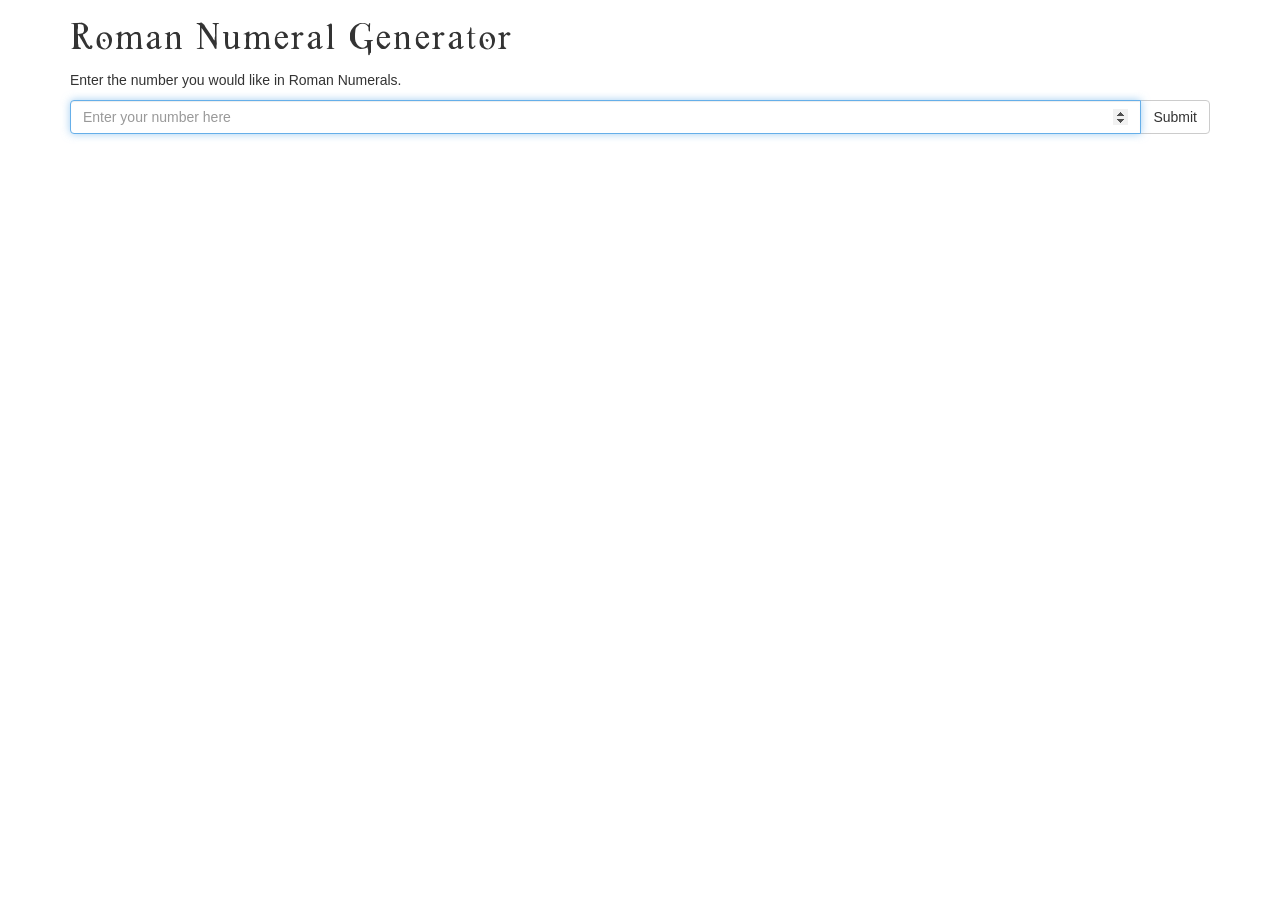
<file: index.html>
<html>
    <head>
        <title>Roman Numeral Generator</title>
        <link rel='stylesheet' href='https://maxcdn.bootstrapcdn.com/bootstrap/3.3.1/css/bootstrap.min.css'>
            <link rel='stylesheet' href="css/styles.css">
            <script src='js/jquery-1.11.3.js'></script>
            <script src='js/scripts.js'></script>
    </head>
    <body>
    <div class = "container">
        <h1>Roman Numeral Generator</h1>
        <p>Enter the number you would like in Roman Numerals.</p>


                <form id="number">
                        <div class='form-group'>
                            <div class="input-group">
                                <input id="number" type="number" class="form-control" placeholder="Enter your number here" autofocus>
                                <span class="input-group-btn">
                                    <button class="btn btn-default" type="submit">Submit</button>
                                </span>
                            </div>
                        </div>
                    </form>
                    <h4 class = "numbers"><span class = "result"></span></h4>


    </body>
</html>
</file>
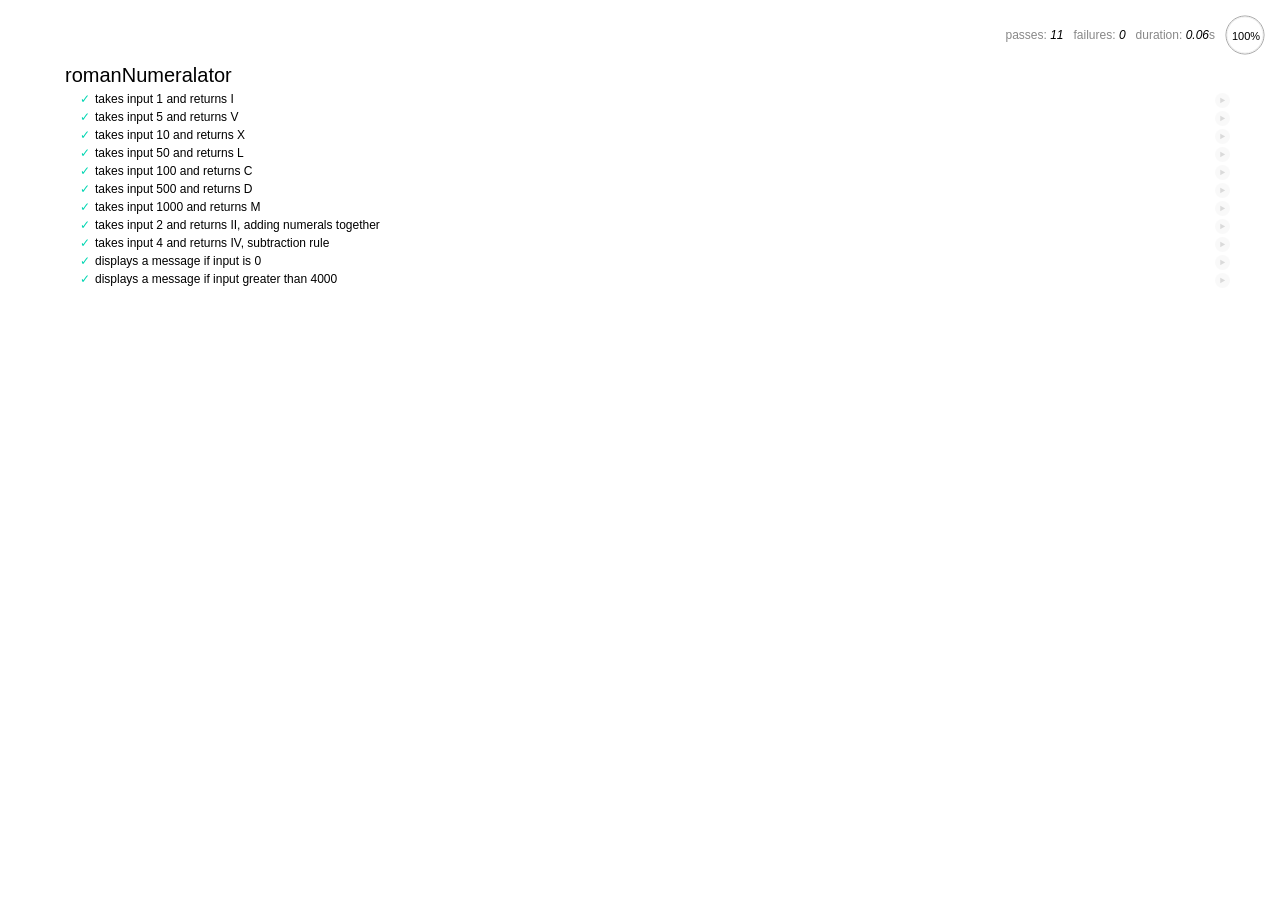
<file: spec/spec-runner.html>
<html>
  <head>
    <title>Mocha Spec Runner</title>
    <link rel="stylesheet" href="mocha.css">
  </head>
  <body>
    <div id="mocha"></div>
    <script src="../js/jquery-1.11.3.js"></script>
    <script src="../js/scripts.js"></script>
    <script src="mocha.js"></script>
    <script src="chai.js"></script>
    <script>mocha.setup('bdd');</script>
    <script src="specs.js"></script>
    <script>
      expect = chai.expect;
      mocha.checkLeaks();
      mocha.globals(['jQuery']);
      mocha.run();
    </script>
  </body>
</html>
</file>
<file: css/styles.css>
#pig-button {
    background-color: pink;
}

@font-face {
  font-family: "Greco";
  src: url("GRECOromanLubedWrestling.ttf");
  format("truetype");
}

@font-face {
  font-family: "Numbers";
  src: url("PAC LIBERTAS font.ttf");
  format("truetype");
}
h1 {
    font-family: "Greco", sans-serif;
    }


.numbers {
    font-family: "Numbers", serif;
    }
</file>
<file: spec/mocha.css>
@charset "utf-8";

body {
  margin:0;
}

#mocha {
  font: 20px/1.5 "Helvetica Neue", Helvetica, Arial, sans-serif;
  margin: 60px 50px;
}

#mocha ul,
#mocha li {
  margin: 0;
  padding: 0;
}

#mocha ul {
  list-style: none;
}

#mocha h1,
#mocha h2 {
  margin: 0;
}

#mocha h1 {
  margin-top: 15px;
  font-size: 1em;
  font-weight: 200;
}

#mocha h1 a {
  text-decoration: none;
  color: inherit;
}

#mocha h1 a:hover {
  text-decoration: underline;
}

#mocha .suite .suite h1 {
  margin-top: 0;
  font-size: .8em;
}

#mocha .hidden {
  display: none;
}

#mocha h2 {
  font-size: 12px;
  font-weight: normal;
  cursor: pointer;
}

#mocha .suite {
  margin-left: 15px;
}

#mocha .test {
  margin-left: 15px;
  overflow: hidden;
}

#mocha .test.pending:hover h2::after {
  content: '(pending)';
  font-family: arial, sans-serif;
}

#mocha .test.pass.medium .duration {
  background: #c09853;
}

#mocha .test.pass.slow .duration {
  background: #b94a48;
}

#mocha .test.pass::before {
  content: '✓';
  font-size: 12px;
  display: block;
  float: left;
  margin-right: 5px;
  color: #00d6b2;
}

#mocha .test.pass .duration {
  font-size: 9px;
  margin-left: 5px;
  padding: 2px 5px;
  color: #fff;
  -webkit-box-shadow: inset 0 1px 1px rgba(0,0,0,.2);
  -moz-box-shadow: inset 0 1px 1px rgba(0,0,0,.2);
  box-shadow: inset 0 1px 1px rgba(0,0,0,.2);
  -webkit-border-radius: 5px;
  -moz-border-radius: 5px;
  -ms-border-radius: 5px;
  -o-border-radius: 5px;
  border-radius: 5px;
}

#mocha .test.pass.fast .duration {
  display: none;
}

#mocha .test.pending {
  color: #0b97c4;
}

#mocha .test.pending::before {
  content: '◦';
  color: #0b97c4;
}

#mocha .test.fail {
  color: #c00;
}

#mocha .test.fail pre {
  color: black;
}

#mocha .test.fail::before {
  content: '✖';
  font-size: 12px;
  display: block;
  float: left;
  margin-right: 5px;
  color: #c00;
}

#mocha .test pre.error {
  color: #c00;
  max-height: 300px;
  overflow: auto;
}

#mocha .test .html-error {
  overflow: auto;
  color: black;
  line-height: 1.5;
  display: block;
  float: left;
  clear: left;
  font: 12px/1.5 monaco, monospace;
  margin: 5px;
  padding: 15px;
  border: 1px solid #eee;
  max-width: 85%; /*(1)*/
  max-width: calc(100% - 42px); /*(2)*/
  max-height: 300px;
  word-wrap: break-word;
  border-bottom-color: #ddd;
  -webkit-border-radius: 3px;
  -webkit-box-shadow: 0 1px 3px #eee;
  -moz-border-radius: 3px;
  -moz-box-shadow: 0 1px 3px #eee;
  border-radius: 3px;
}

#mocha .test .html-error pre.error {
  border: none;
  -webkit-border-radius: none;
  -webkit-box-shadow: none;
  -moz-border-radius: none;
  -moz-box-shadow: none;
  padding: 0;
  margin: 0;
  margin-top: 18px;
  max-height: none;
}

/**
 * (1): approximate for browsers not supporting calc
 * (2): 42 = 2*15 + 2*10 + 2*1 (padding + margin + border)
 *      ^^ seriously
 */
#mocha .test pre {
  display: block;
  float: left;
  clear: left;
  font: 12px/1.5 monaco, monospace;
  margin: 5px;
  padding: 15px;
  border: 1px solid #eee;
  max-width: 85%; /*(1)*/
  max-width: calc(100% - 42px); /*(2)*/
  word-wrap: break-word;
  border-bottom-color: #ddd;
  -webkit-border-radius: 3px;
  -webkit-box-shadow: 0 1px 3px #eee;
  -moz-border-radius: 3px;
  -moz-box-shadow: 0 1px 3px #eee;
  border-radius: 3px;
}

#mocha .test h2 {
  position: relative;
}

#mocha .test a.replay {
  position: absolute;
  top: 3px;
  right: 0;
  text-decoration: none;
  vertical-align: middle;
  display: block;
  width: 15px;
  height: 15px;
  line-height: 15px;
  text-align: center;
  background: #eee;
  font-size: 15px;
  -moz-border-radius: 15px;
  border-radius: 15px;
  -webkit-transition: opacity 200ms;
  -moz-transition: opacity 200ms;
  transition: opacity 200ms;
  opacity: 0.3;
  color: #888;
}

#mocha .test:hover a.replay {
  opacity: 1;
}

#mocha-report.pass .test.fail {
  display: none;
}

#mocha-report.fail .test.pass {
  display: none;
}

#mocha-report.pending .test.pass,
#mocha-report.pending .test.fail {
  display: none;
}
#mocha-report.pending .test.pass.pending {
  display: block;
}

#mocha-error {
  color: #c00;
  font-size: 1.5em;
  font-weight: 100;
  letter-spacing: 1px;
}

#mocha-stats {
  position: fixed;
  top: 15px;
  right: 10px;
  font-size: 12px;
  margin: 0;
  color: #888;
  z-index: 1;
}

#mocha-stats .progress {
  float: right;
  padding-top: 0;
}

#mocha-stats em {
  color: black;
}

#mocha-stats a {
  text-decoration: none;
  color: inherit;
}

#mocha-stats a:hover {
  border-bottom: 1px solid #eee;
}

#mocha-stats li {
  display: inline-block;
  margin: 0 5px;
  list-style: none;
  padding-top: 11px;
}

#mocha-stats canvas {
  width: 40px;
  height: 40px;
}

#mocha code .comment { color: #ddd; }
#mocha code .init { color: #2f6fad; }
#mocha code .string { color: #5890ad; }
#mocha code .keyword { color: #8a6343; }
#mocha code .number { color: #2f6fad; }

@media screen and (max-device-width: 480px) {
  #mocha {
    margin: 60px 0px;
  }

  #mocha #stats {
    position: absolute;
  }
}
</file>
